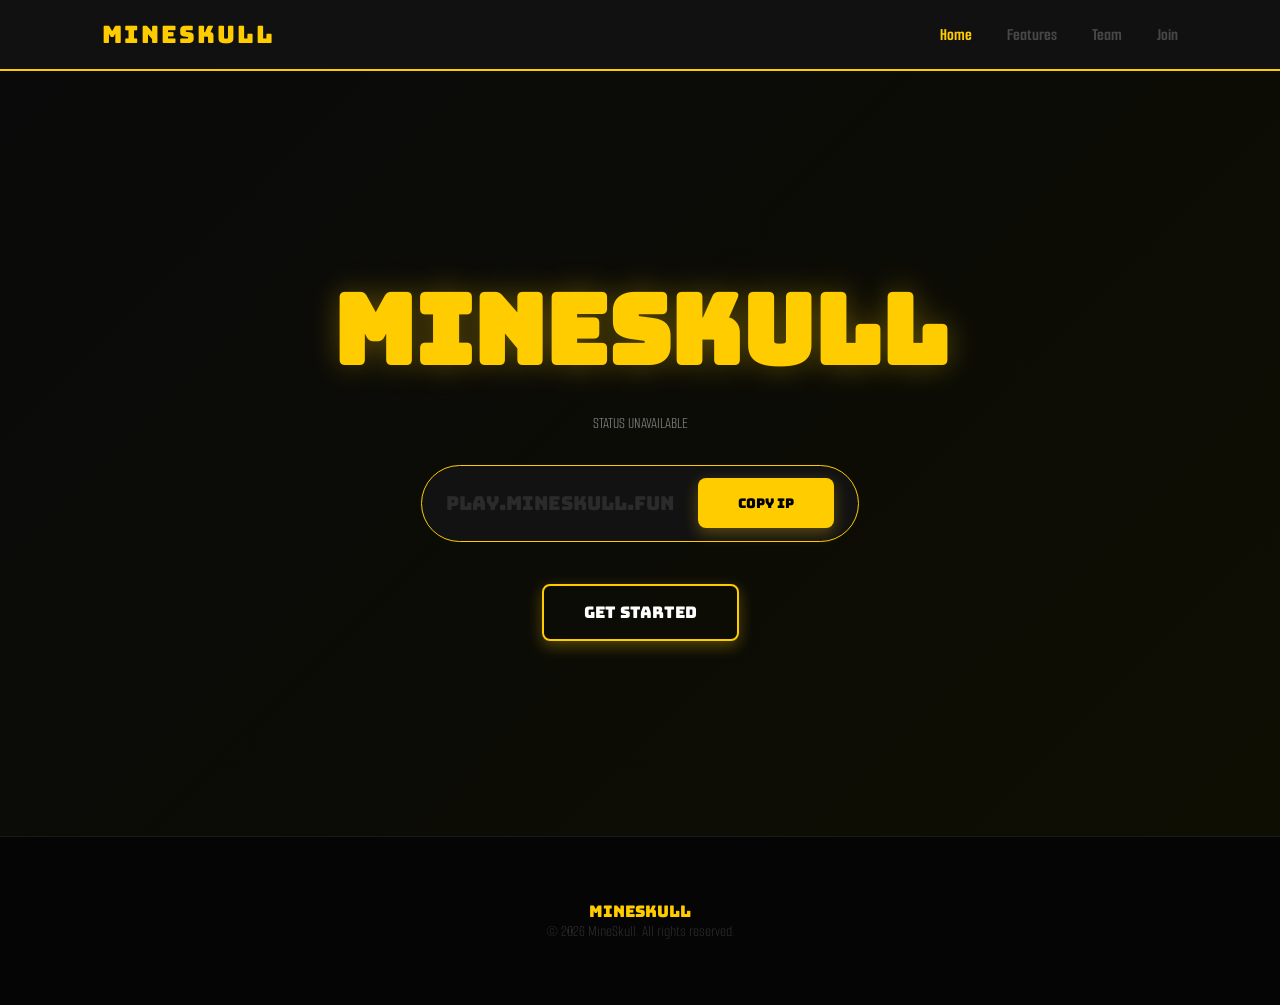
<file: index.html>
<!DOCTYPE html>
<html lang="en">
<head>
    <meta charset="UTF-8">
    <meta name="viewport" content="width=device-width, initial-scale=1.0">
    <title>Home | MineSkull</title>
    <link rel="stylesheet" href="style.css">
</head>
<body>
    <nav>
        <div class="logo bungee serverName"></div>
        <div class="nav-links">
            <a href="index.html" style="color: var(--primary)">Home</a>
            <a href="features.html">Features</a>
            <a href="team.html">Team</a>
            <a href="join.html">Join</a>
        </div>
    </nav>

    <header class="hero">
        <h1 class="serverName"></h1>
        <div id="status-box" style="margin-top: 20px;">Checking status...</div>
        
        <div class="ip-display">
            <code class="serverIP bungee" style="font-size: 1.2rem;"></code>
            <button class="btn btn-yellow" onclick="copyIP()">COPY IP</button>
        </div>
        
        <a href="join.html" class="btn btn-yellow" style="background: transparent; color: white; border: 2px solid var(--primary); margin-top: 10px;">GET STARTED</a>
    </header>

    <footer>
        <p class="serverName bungee" style="color: var(--primary)"></p>
        <p id="copyright"></p>
    </footer>

    <script src="config.js"></script>
    <script src="script.js"></script>
</body>
</html>
</file>
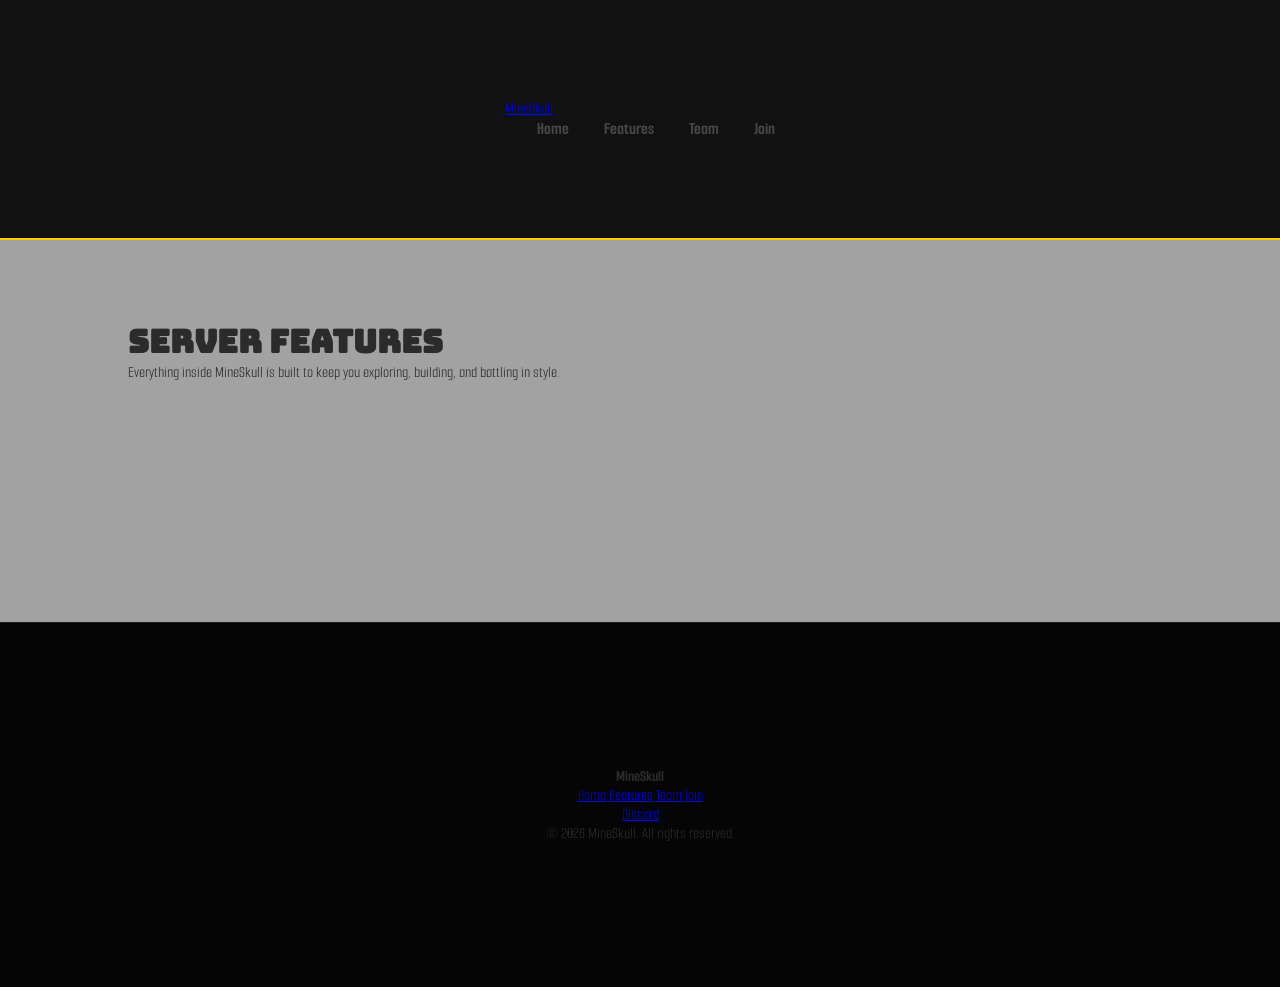
<file: features.html>
<!doctype html>
<html lang="en">
  <head>
    <meta charset="UTF-8" />
    <meta name="viewport" content="width=device-width, initial-scale=1.0" />
    <title>MineSkull | Features</title>
    <link rel="stylesheet" href="style.css" />
  </head>
  <body data-page="features">
    <nav class="nav">
      <div class="container nav-inner">
        <a class="nav-logo" href="index.html" data-server-name>MineSkull</a>
        <div class="nav-links">
          <a class="nav-link" data-page="home" href="index.html">Home</a>
          <a class="nav-link" data-page="features" href="features.html">Features</a>
          <a class="nav-link" data-page="team" href="team.html">Team</a>
          <a class="nav-link" data-page="join" href="join.html">Join</a>
        </div>
      </div>
    </nav>

    <main class="page-content">
      <header class="page-hero">
        <div class="container section-header">
          <h1 class="section-title">Server Features</h1>
          <p class="section-subtitle">
            Everything inside <span class="accent" data-server-name>MineSkull</span> is built to
            keep you exploring, building, and battling in style.
          </p>
        </div>
      </header>

      <section class="section">
        <div class="container">
          <div id="features-grid" class="grid"></div>
        </div>
      </section>
    </main>

    <footer class="footer">
      <div class="container footer-inner">
        <div>
          <strong data-server-name>MineSkull</strong>
        </div>
        <div class="footer-links">
          <a href="index.html">Home</a>
          <a href="features.html">Features</a>
          <a href="team.html">Team</a>
          <a href="join.html">Join</a>
        </div>
        <div class="footer-links">
          <a data-discord-url href="#">Discord</a>
        </div>
        <div class="footer-copy" data-copyright>© 2026 MineSkull. All rights reserved.</div>
      </div>
    </footer>

    <script src="config.js"></script>
    <script src="script.js"></script>
  </body>
</html>
</file>
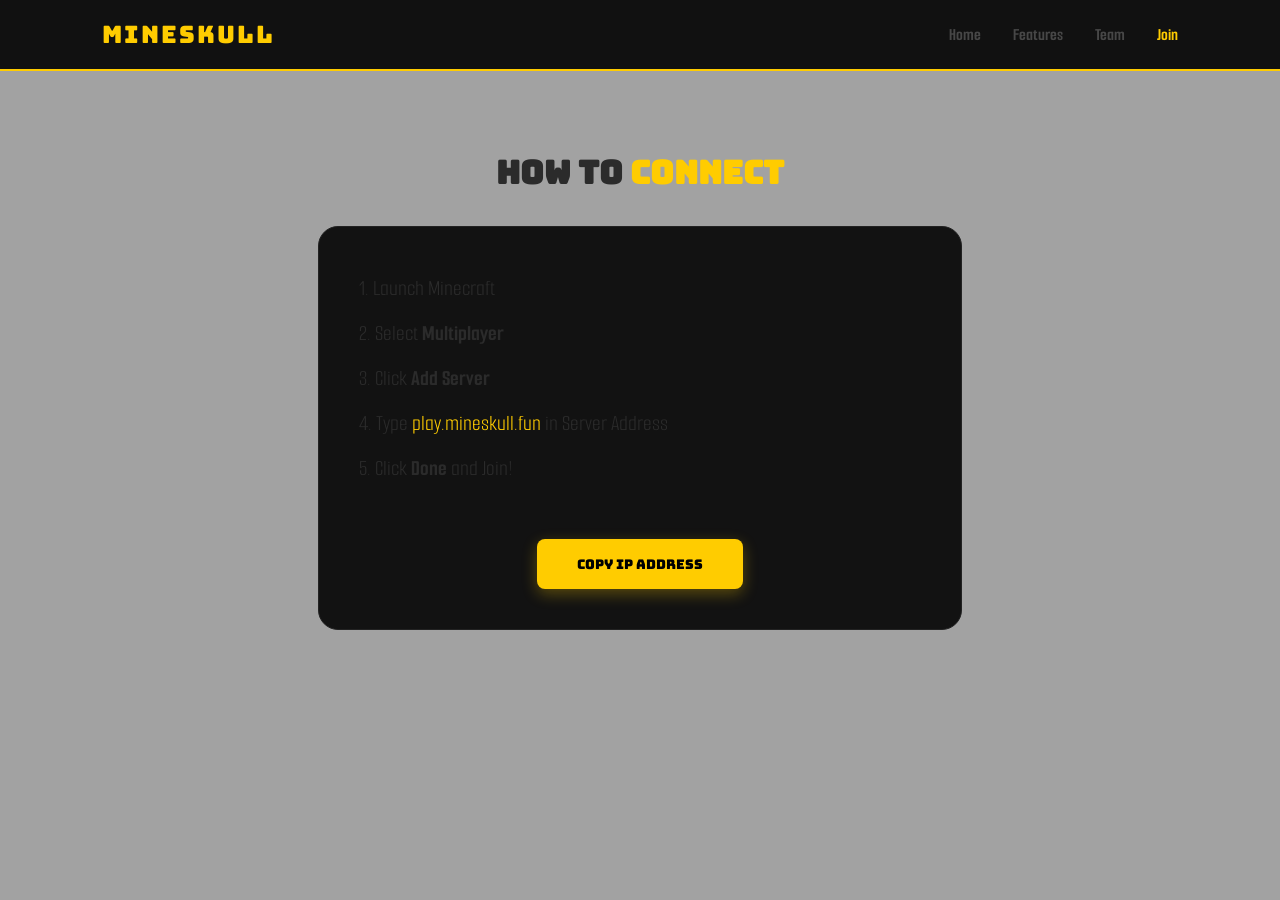
<file: join.html>
<!DOCTYPE html>
<html lang="en">
<head>
    <meta charset="UTF-8">
    <title>Join | MineSkull</title>
    <link rel="stylesheet" href="style.css">
</head>
<body>
    <nav>
        <div class="logo bungee serverName"></div>
        <div class="nav-links"><a href="index.html">Home</a><a href="features.html">Features</a><a href="team.html">Team</a><a href="join.html" style="color: var(--primary)">Join</a></div>
    </nav>
    <div class="container" style="max-width: 900px;">
        <h1 class="bungee" style="text-align: center; margin-bottom: 2rem;">How to <span style="color: var(--primary)">Connect</span></h1>
        <div class="card">
            <div style="font-size: 1.4rem; line-height: 2;">
                <p>1. Launch Minecraft <strong><span class="version"></span></strong></p>
                <p>2. Select <strong>Multiplayer</strong></p>
                <p>3. Click <strong>Add Server</strong></p>
                <p>4. Type <span class="serverIP" style="color: var(--primary)"></span> in Server Address</p>
                <p>5. Click <strong>Done</strong> and Join!</p>
            </div>
            <div style="text-align: center; margin-top: 3rem;">
                <button class="btn btn-yellow" onclick="copyIP()">COPY IP ADDRESS</button>
            </div>
        </div>
    </div>
    <script src="config.js"></script><script src="script.js"></script>
</body>
</html>
</file>
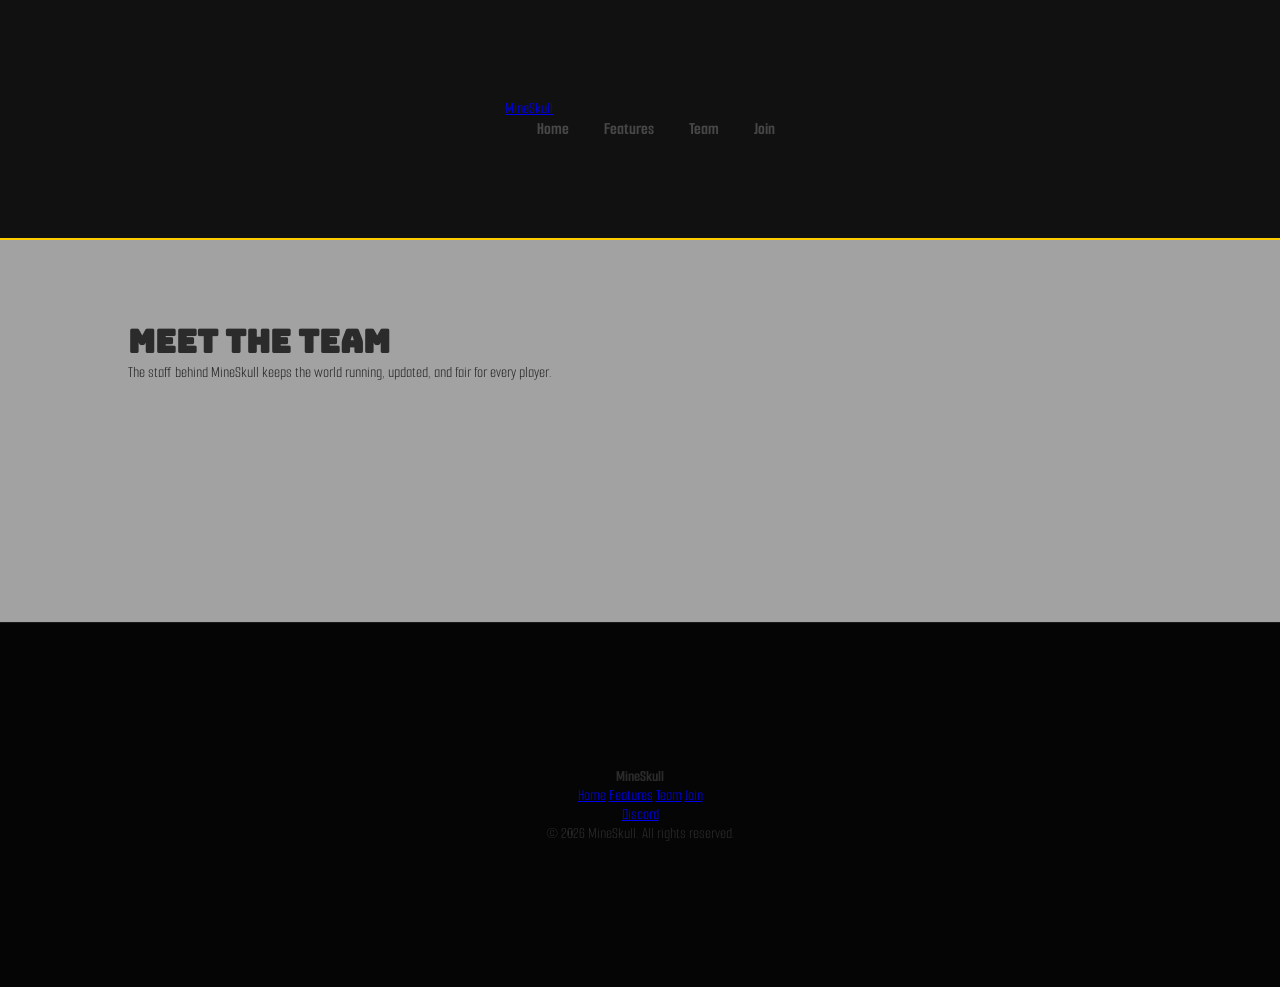
<file: team.html>
<!doctype html>
<html lang="en">
  <head>
    <meta charset="UTF-8" />
    <meta name="viewport" content="width=device-width, initial-scale=1.0" />
    <title>MineSkull | Team</title>
    <link rel="stylesheet" href="style.css" />
  </head>
  <body data-page="team">
    <nav class="nav">
      <div class="container nav-inner">
        <a class="nav-logo" href="index.html" data-server-name>MineSkull</a>
        <div class="nav-links">
          <a class="nav-link" data-page="home" href="index.html">Home</a>
          <a class="nav-link" data-page="features" href="features.html">Features</a>
          <a class="nav-link" data-page="team" href="team.html">Team</a>
          <a class="nav-link" data-page="join" href="join.html">Join</a>
        </div>
      </div>
    </nav>

    <main class="page-content">
      <header class="page-hero">
        <div class="container section-header">
          <h1 class="section-title">Meet the Team</h1>
          <p class="section-subtitle">
            The staff behind <span class="accent" data-server-name>MineSkull</span> keeps the world
            running, updated, and fair for every player.
          </p>
        </div>
      </header>

      <section class="section">
        <div class="container">
          <div id="team-grid" class="grid"></div>
        </div>
      </section>
    </main>

    <footer class="footer">
      <div class="container footer-inner">
        <div>
          <strong data-server-name>MineSkull</strong>
        </div>
        <div class="footer-links">
          <a href="index.html">Home</a>
          <a href="features.html">Features</a>
          <a href="team.html">Team</a>
          <a href="join.html">Join</a>
        </div>
        <div class="footer-links">
          <a data-discord-url href="#">Discord</a>
        </div>
        <div class="footer-copy" data-copyright>© 2026 MineSkull. All rights reserved.</div>
      </div>
    </footer>

    <script src="config.js"></script>
    <script src="script.js"></script>
  </body>
</html>
</file>
<file: style.css>
@import url('https://fonts.googleapis.com/css2?family=Bungee&family=Smooch+Sans:wght@300;700&display=swap');

:root {
    --primary: #ffcc00;
    --bg-dark: #a2a2a2;
    --card-bg: #121212;
    --text-main: #2b2b2b;
    --text-dim: #6f6f6f;
    --glow: rgba(255, 204, 0, 0.3);
}

* { margin: 0; padding: 0; box-sizing: border-box; }

body {
    background-color: var(--bg-dark);
    color: var(--text-main);
    font-family: 'Smooch Sans', sans-serif;
    overflow-x: hidden;
}

h1, h2, h3, .bungee { font-family: 'Bungee', cursive; text-transform: uppercase; }

/* Sticky Navbar */
nav {
    position: sticky;
    top: 0;
    background: rgba(10, 10, 10, 0.95);
    border-bottom: 2px solid var(--primary);
    padding: 1.2rem 8%;
    display: flex;
    justify-content: space-between;
    align-items: center;
    z-index: 1000;
}

.logo { font-size: 1.5rem; color: var(--primary); letter-spacing: 2px; }

.nav-links a {
    color: rgb(71, 71, 71);
    text-decoration: none;
    margin-left: 2rem;
    font-weight: bold;
    font-size: 1.1rem;
    transition: 0.3s;
}

.nav-links a:hover { color: var(--primary); }

/* Hero Section */
.hero {
    height: 85vh;
    display: flex;
    flex-direction: column;
    justify-content: center;
    align-items: center;
    text-align: center;
    background: linear-gradient(-45deg, #0a0a0a, #1a1a1a, #0f0f00, #0a0a0a);
    background-size: 400% 400%;
    animation: gradientBG 15s ease infinite;
}

@keyframes gradientBG {
    0% { background-position: 0% 50%; }
    50% { background-position: 100% 50%; }
    100% { background-position: 0% 50%; }
}

.hero h1 { font-size: clamp(3rem, 10vw, 6rem); color: var(--primary); text-shadow: 0 0 30px var(--glow); }

.ip-display {
    background: var(--card-bg);
    padding: 0.8rem 1.5rem;
    border-radius: 50px;
    border: 1px solid var(--primary);
    margin: 2rem 0;
    display: flex;
    align-items: center;
    gap: 1.5rem;
}

/* Buttons */
.btn {
    padding: 1rem 2.5rem;
    border-radius: 8px;
    cursor: pointer;
    font-family: 'Bungee';
    transition: 0.3s cubic-bezier(0.4, 0, 0.2, 1);
    border: none;
    text-decoration: none;
    display: inline-block;
}

.btn-yellow {
    background: var(--primary);
    color: black;
    box-shadow: 0 5px 15px var(--glow);
}

.btn-yellow:hover {
    transform: translateY(-5px);
    box-shadow: 0 10px 25px var(--primary);
}

/* Layout */
.container { padding: 5rem 10%; max-width: 1400px; margin: auto; }

.grid {
    display: grid;
    grid-template-columns: repeat(auto-fit, minmax(300px, 1fr));
    gap: 2.5rem;
}

.card {
    background: var(--card-bg);
    padding: 2.5rem;
    border-radius: 20px;
    border: 1px solid #222;
    transition: 0.4s;
    position: relative;
    overflow: hidden;
}

.card:hover {
    transform: translateY(-12px);
    border-color: var(--primary);
    box-shadow: 0 15px 40px rgba(0,0,0,0.6);
}

.status-online { color: #00ff88; text-shadow: 0 0 10px rgba(0,255,136,0.3); }
.status-offline { color: #ff4444; }

footer {
    padding: 4rem 5%;
    background: #050505;
    text-align: center;
    border-top: 1px solid #1a1a1a;
}
</file>
